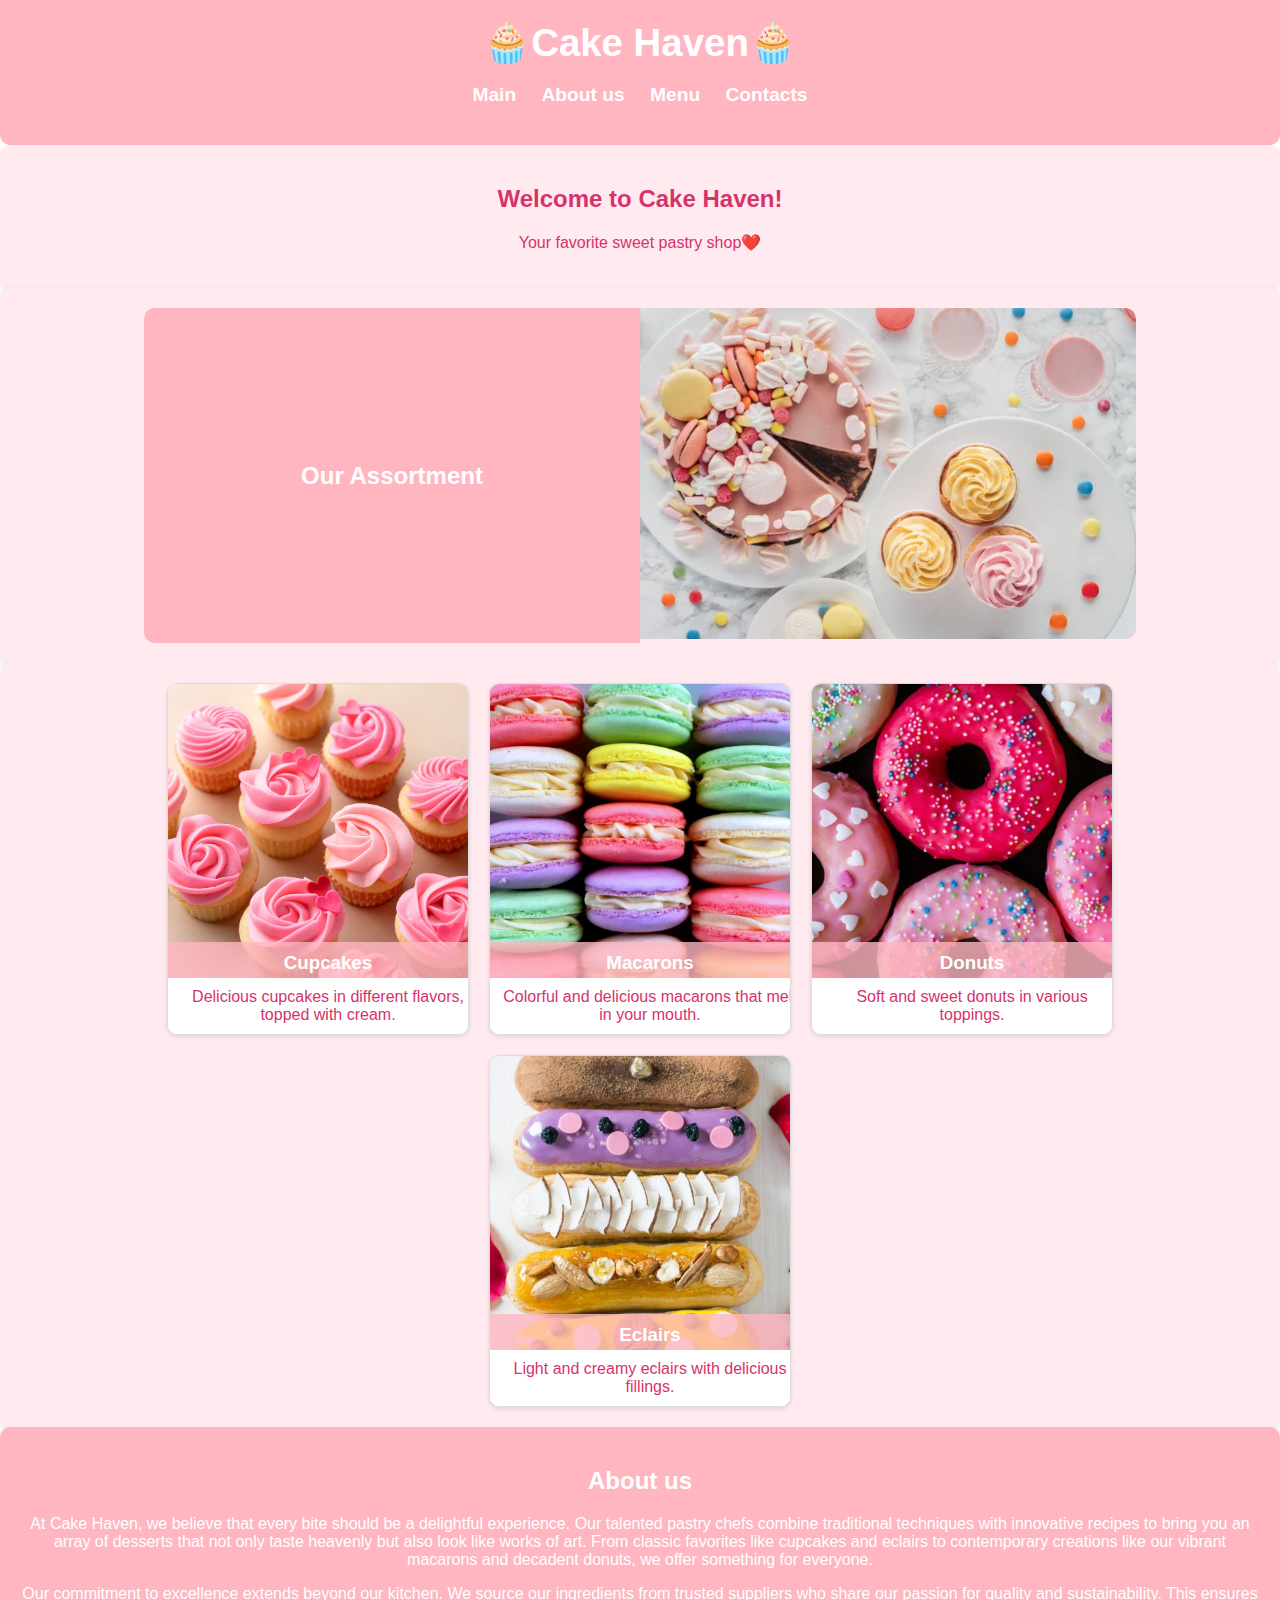
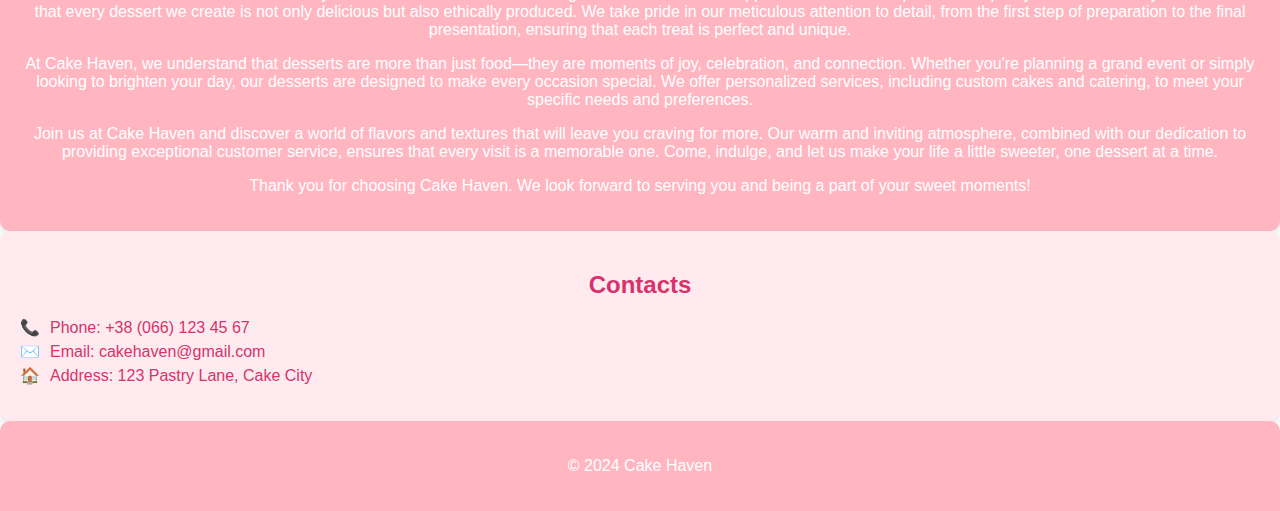
<file: index.html>
<!doctype html>
<html lang="uk">
<head>    
    <meta charset="UTF-8">    
    <meta name="viewport" content="width=device-width, initial-scale=1.0">    
    <title>Cake Haven</title>    
    <link rel="stylesheet" href="styles.css">
</head>
<body>
<header>    
    <h1>🧁Cake Haven🧁</h1>    
    <nav>        
        <ul>            
            <li><a href="#">Main</a></li>            
            <li><a href="#">About us</a></li>            
            <li><a href="#">Menu</a></li>            
            <li><a href="#">Contacts</a></li>        
        </ul>    
    </nav>
</header>
<main>    
    <section class="hero">        
        <h2>Welcome to Cake Haven!</h2>        
        <p>Your favorite sweet pastry shop❤️</p>    
    </section>    
    <section class="highlight">        
        <div class="highlight-container">            
            <div class="highlight-text">                
                <h2><a href="#menu" class="highlight-link">Our Assortment</a></h2>            
            </div>            
            <div class="highlight-image">                
                <img src="cake10.jpg" alt="Cake">            
            </div>        
        </div>    
    </section>    
    <section id="menu" class="menu">        
        <div class="menu-item">            
            <img src="pinkcupcakes.jpg" alt="cupcakes">            
            <h3>Cupcakes</h3>            
            <p>Delicious сupсakes in different flavors, topped with cream.</p>        
        </div>        
        <div class="menu-item">            
            <img src="macarons.jpg" alt="macarons">            
            <h3>Macarons</h3>            
            <p>Colorful and delicious macarons that melt in your mouth.</p>        
        </div>        
        <div class="menu-item">            
            <img src="donut.jpg" alt="donuts">            
            <h3>Donuts</h3>            
            <p>Soft and sweet donuts in various toppings.</p>        
        </div>        
        <div class="menu-item">            
            <img src="eclairs.jpg" alt="eclairs">            
            <h3>Eclairs</h3>            
            <p>Light and creamy eclairs with delicious fillings.</p>        
        </div>    
    </section>    
    <section class="about">        
        <h2>About us</h2>   
<p>At Cake Haven, we believe that every bite should be a delightful experience. Our talented pastry chefs combine traditional techniques with innovative recipes to bring you an array of desserts that not only taste heavenly but also look like works of art. From classic favorites like cupcakes and eclairs to contemporary creations like our vibrant macarons and decadent donuts, we offer something for everyone.</p>
    <p>Our commitment to excellence extends beyond our kitchen. We source our ingredients from trusted suppliers who share our passion for quality and sustainability. This ensures that every dessert we create is not only delicious but also ethically produced. We take pride in our meticulous attention to detail, from the first step of preparation to the final presentation, ensuring that each treat is perfect and unique.</p>
    <p>At Cake Haven, we understand that desserts are more than just food—they are moments of joy, celebration, and connection. Whether you're planning a grand event or simply looking to brighten your day, our desserts are designed to make every occasion special. We offer personalized services, including custom cakes and catering, to meet your specific needs and preferences.</p>
    <p>Join us at Cake Haven and discover a world of flavors and textures that will leave you craving for more. Our warm and inviting atmosphere, combined with our dedication to providing exceptional customer service, ensures that every visit is a memorable one. Come, indulge, and let us make your life a little sweeter, one dessert at a time.</p>
    <p>Thank you for choosing Cake Haven. We look forward to serving you and being a part of your sweet moments!</p>   
    </section>    
    <section class="contact">        
        <h2>Contacts</h2>        
        <ul>            
            <li>Phone: +38 (066) 123 45 67</li>            
            <li>Email: cakehaven@gmail.com</li>            
            <li>Address: 123 Pastry Lane, Cake City</li>        
        </ul>    
    </section>    
</main>    
<footer>        
    <p>&copy; 2024 Cake Haven</p>       
</footer>
</body>
</html>
</file>
<file: styles.css>
body {    
    font-family: Arial, sans-serif;    
    margin: 0;    
    padding: 0;    
    color: #d6336c;
}
header {    
    background-color: #ffb6c1;    
    padding: 20px;    
    text-align: center;    
    color: #fff;    
    font-size: 1.2em;    
    border-radius: 0 0 10px 10px;
}
header h1 {    
    margin: 0;
}
nav ul {    
    list-style: none;    
    padding: 0;
}
nav ul li {    
    display: inline;    
    margin: 0 10px;
}
nav ul li a {    
    text-decoration: none;    
    color: #fff;    
    font-weight: bold;
}
.hero, .menu, .about, .contact, .highlight {    
    padding: 20px;    
    text-align: center;    
    background-color: #ffebef;  
    border-radius: 10px;    
    box-shadow: 0 4px 8px rgba(0,0,0,0.1);
}
.menu {    
    display: flex;    
    flex-wrap: wrap;    
    justify-content: center;
    gap: 20px;
}
.menu-item {    
    background-color: #fff;    
    border: 1px solid #ddd;    
    border-radius: 10px;    
    overflow: hidden;    
    width: 300px;    
    text-align: center;    
    box-shadow: 0 2px 5px rgba(0,0,0,0.1);    
    position: relative;    
    height: 350px; 
}
.menu-item img {    
    width: 100%;    
    height: auto;
}
.menu-item h3 {    
    margin: 0;    
    padding: 10px;    
    background-color: rgba(255, 182, 193, 0.8);   
    color: #fff;    
    position: absolute;    
    bottom: 50px;  
    width: 100%;
}
.menu-item p {    
    margin: 0;    
    padding: 10px;    
    background-color: #fff;    
    color: #d6336c;    
    position: absolute;    
    bottom: 0;    
    width: 100%;
}
footer {    
    background-color: #ffb6c1;  
    padding: 20px;    
    text-align: center;    
    color: #fff;    
    border-radius: 10px 10px 0 0; 
}
.highlight-container {    
    display: grid;    
    grid-template-columns: 1fr 1fr;    
    width: 80%;    
    margin: 0 auto; 
    border-radius: 10px;    
    overflow: hidden;
}
.highlight-text {    
    background-color: #ffb6c1;    
    display: flex;    
    justify-content: center;    
    align-items: center;    
    padding: 20px;    
    border-radius: 10px 0 0 10px; 
}
.highlight-link {    
    color: #fff; /* Білий текст */    
    text-decoration: none;    
    font-size: 1em;
}
.highlight-link:hover {    
    text-decoration: underline;
}
.highlight-image img {    
    width: 100%;    
    height: auto;    
    border-radius: 0 10px 10px 0; 
}
.about {    
    background-color: #ffb6c1;   
    color: #fff;    
    border-radius: 10px;
}
.contact ul {    
    list-style: none;    
    padding: 0;
}
.contact li {    
    margin-bottom: 5px;    
    display: flex;    
    align-items: center;
}
.contact li:before {    
    content: '📞';    
    margin-right: 10px;
}
.contact li:nth-child(2):before {    
    content: '✉️';
}
.contact li:nth-child(3):before {    
    content: '🏠'; 
}
@media (max-width: 768px) {    
    nav ul {        
        display: flex;        
        flex-direction: column;        
        align-items: center;        
        gap: 10px;    
    }    
    .highlight-container {        
        grid-template-columns: 1fr;    
    }    
    .menu-item {        
        width: 90%;    
    }
}
@media (max-width: 480px) {    
    header, .hero, .about, .contact {        
        padding: 10px;    
    }    
    .hero h2, .menu-item h3, .highlight-text h2 {        
        font-size: 1.5em;    
    }    
    .menu-item p, .contact p, .about p {        
        font-size: 1em;    
    }
}
</file>
